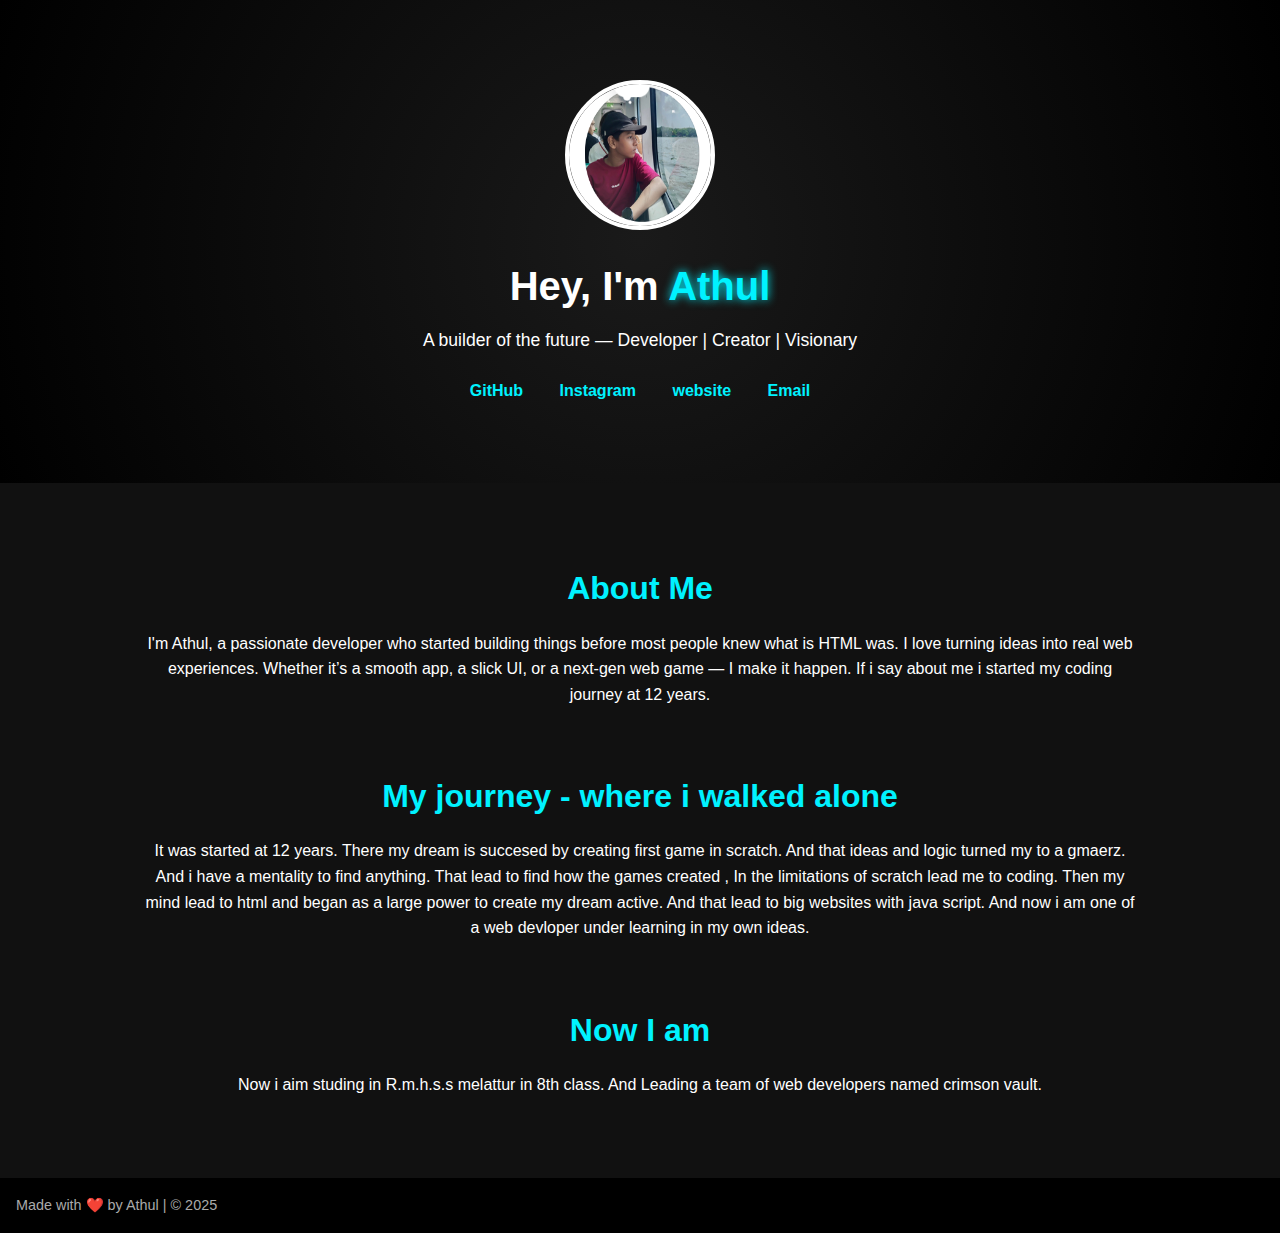
<file: index.html>
<!DOCTYPE html>
<html lang="en">
<head>
  <meta charset="UTF-8">
  <meta name="viewport" content="width=device-width, initial-scale=1">
  <title>Athul | Developer & Creator</title>
  <link rel="stylesheet" href="style.css">
  <meta name="description" content="Official website of Athul vinod m">
<meta name="keywords" content="athulweb, Athul vinod m, ceo of crimson vault, Creator and developer, Web Developer India, developer, Young Developer">
  <meta name="author" content="Athul | Developer | Creator of Cyber Nexus India">
<meta property="og:title" content="Athul | Developer and creator">
<meta property="og:description" content="Explore Athul's creations, blogs, projects, and developer journey.">
<meta name="robots" content="index">

<script type="application/ld+json">
{
  "@context": "https://schema.org",
  "@type": "Person",
  "name": "Athul Vinod",
  "alternateName": "Athul",
  "url": "https://athulweb.github.io/athulvinod",
  "image": "https://athulweb.github.io/athulvinod/photo.png",
  "jobTitle": "Developer, Creator",
  "sameAs": [
    "https://github.com/athulweb",
    "https://instagram.com/code_with_athul",
  ],
  "description": "Athul Vinod is a young developer, creator of web tools, and the founder of Crimson Vault. He builds innovative web experiences that inspire."
}
</script>

  
</head>
<body>
  <header class="hero">
    <div class="container">
      <img src="photo.png" alt="Athul's Photo" class="profile-pic">
      <h1>Hey, I'm <span>Athul</span></h1>
      <p>A builder of the future — Developer | Creator | Visionary</p>
      <div class="social-links">
        <a href="https://github.com/athulweb" target="_blank">GitHub</a>
        <a href="https://www.instagram.com/code_with_athul/" target="_blank">Instagram</a>
        <a href="https://athulweb.github.io/" target="_blank">website</a>
        <a href="mailto:dont.make.hackers.wild.org@gmail.com">Email</a>
      </div>
    </div>
  </header>

  <section class="about">
    <div class="container">
      <h2>About Me</h2>
      <p>
        I'm Athul, a passionate developer who started building things before most people knew what is HTML was.
        I love turning ideas into real web experiences. Whether it’s a smooth app, a slick UI, or a next-gen web game — I make it happen.
        If i say about me i started my coding journey at 12 years.
      </p>
    </div>
 <div class="container">
      <h2>My journey - where i walked alone</h2>
      <p>
        It was started at 12 years. There my dream is succesed by creating first game in scratch. And that ideas and logic turned my to a gmaerz.
        And i have a  mentality to find anything. That lead to find how the games created , In the limitations of scratch lead me to coding.
       Then my mind lead to html and began as a large power to create my dream active. And that lead to big websites with java script.
        And now i am one of a web devloper under learning in my own ideas. 
      </p>
    </div>

 <div class="container">
      <h2> Now I am </h2>
      <p> Now i aim studing in R.m.h.s.s melattur in 8th class. And Leading a team of web developers named crimson vault. 
      </p>
    </div>

    
  </section>

  <footer>
    <p>Made with ❤️ by Athul | © 2025</p>
  </footer>
</body>
</html>
</file>
<file: style.css>
* {
  margin: 0;
  padding: 0;
  box-sizing: border-box;
}

body {
  font-family: 'Segoe UI', sans-serif;
  background: #0f0f0f;
  color: #fff;
  line-height: 1.6;
}

.container {
  width: 90%;
  max-width: 1000px;
  margin: auto;
  text-align: center;
  padding: 2rem 0;
}

.hero {
  background: radial-gradient(circle, #1a1a1a 0%, #000 100%);
  padding: 3rem 1rem;
  animation: pulseBg 10s infinite alternate;
}

.profile-pic {
  width: 150px;
  height: 150px;
  border-radius: 50%;
  border: 4px solid #fff;
  margin-bottom: 1rem;
}

.hero h1 {
  font-size: 2.5rem;
  margin-bottom: 0.5rem;
}

.hero span {
  color: #00f2ff;
  text-shadow: 0 0 10px #00f2ff;
}

.hero p {
  font-size: 1.1rem;
  margin-bottom: 1.5rem;
}

.social-links a {
  color: #00f2ff;
  margin: 0 1rem;
  text-decoration: none;
  font-weight: bold;
  transition: color 0.3s;
}

.social-links a:hover {
  color: #fff;
  text-shadow: 0 0 5px #00f2ff;
}

.about {
  background: #111;
  padding: 3rem 1rem;
}

.about h2 {
  font-size: 2rem;
  margin-bottom: 1rem;
  color: #00f2ff;
}

footer {
  background: #000;
  padding: 1rem;
  font-size: 0.9rem;
  color: #aaa;
}

/* Animation */
@keyframes pulseBg {
  0% {
    background: radial-gradient(circle, #1a1a1a 0%, #000 100%);
  }
  100% {
    background: radial-gradient(circle, #000 0%, #1a1a1a 100%);
  }
}
</file>
